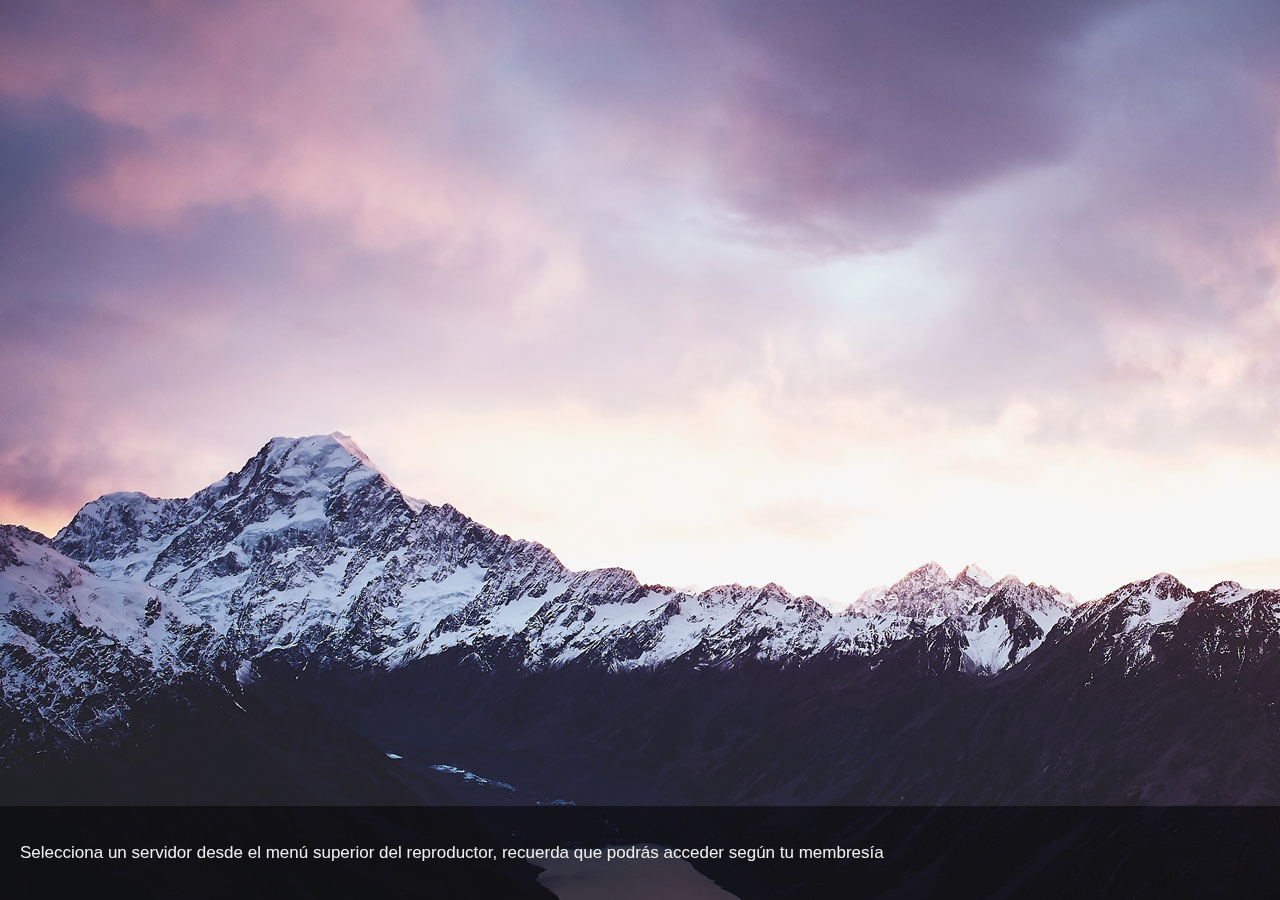
<file: waiting.html>
<!DOCTYPE html>
<html lang="es" oncontextmenu="return false">
<head>
	<meta charset="utf-8">
	<meta http-equiv="X-UA-Compatible" content="IE=edge">
	<meta name="viewport" content="width=device-width, initial-scale=1">
	<title>Selecciona el servidor - Septetrion</title>
	<link type="text/css" rel="stylesheet" href="css/waiting.css" />
	<!--[if lt IE 9]>
		  <script src="https://oss.maxcdn.com/html5shiv/3.7.3/html5shiv.min.js"></script>
		  <script src="https://oss.maxcdn.com/respond/1.4.2/respond.min.js"></script>
		<![endif]-->
</head>
<div class="bg-image"></div>
<div class="content">
  <p>Selecciona un servidor desde el menú superior del reproductor, recuerda que podrás acceder según tu membresía</p>
</div>
</html>
</file>
<file: css/waiting.css>
* {
  box-sizing: border-box;
  -webkit-touch-callout: none;
	-webkit-user-select: none;
	-khtml-user-select: none;
	-moz-user-select: none;
	-ms-user-select: none;
	user-select: none;
}

body {
  margin: 0;
  font-family: Arial;
  font-size: 17px;
}

.bg-image {
  background-image: url("/img/bg.jpg");
  object-fit: contain;
  width: 100vw;
  height: 100vh;
  position: fixed;
  top: 0;
  left: 0;
}
.content {
  position: fixed;
  bottom: 0;
  background: rgba(0, 0, 0, 0.5);
  color: #f1f1f1;
  width: 100%;
  padding: 20px;
}
</file>
